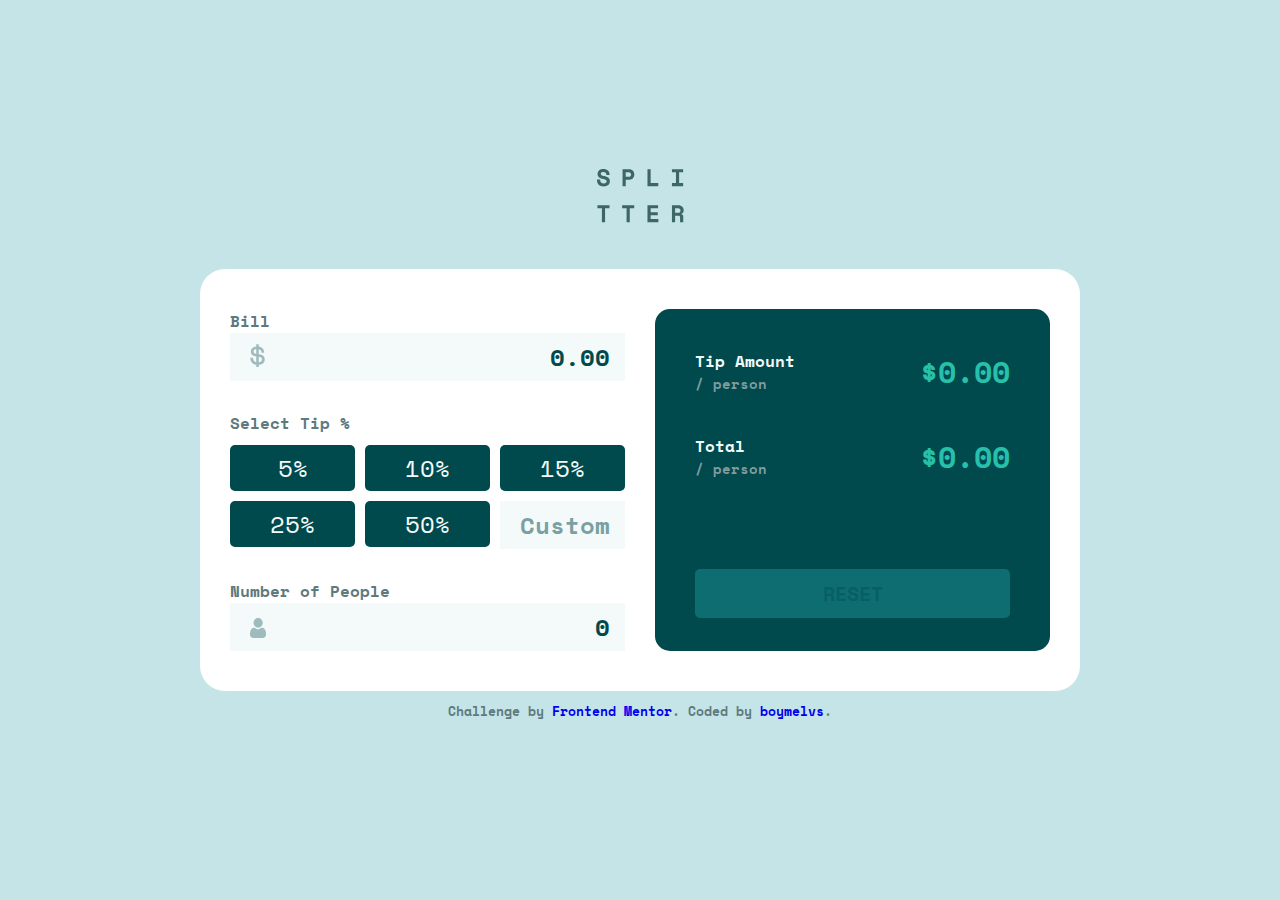
<file: index.html>
<!DOCTYPE html>
<html lang="en">
   <head>
      <meta charset="UTF-8" />
      <meta http-equiv="X-UA-Compatible" content="IE=edge" />
      <meta name="viewport" content="width=device-width, initial-scale=1.0" />
      <meta name="description" content="this is a solution to tip calculator app challenge from frontend mentor" />
      <meta name="keyword" content="html, css, flexbox, grid, javascripts" />
      <meta name="author" content="melvin" />

      <link rel="icon" type="image/png" sizes="32x32" href="./images/favicon-32x32.png" />

      <link rel="stylesheet" href="./styles/styles.css" />

      <title>Frontend Mentor | Tip calculator app</title>
   </head>
   <body>
      <div class="container">
         <main class="main_content">
            <div class="logo_container">
               <h1 class="title">Splitter Tip Calculator</h1>
               <img src="./images/logo.svg" alt="splitter" class="logo" />
            </div>

            <div class="calculator">
               <!-- /* keypad is here */ -->
               <section class="key_container">
                  <h2 class="title">Keypad</h2>
                  <!-- /* bill input */ -->
                  <div class="field bill_container">
                     <label for="bill">Bill </label>
                     <input type="number" class="bill" id="bill" placeholder="0.00" />
                  </div>

                  <div class="select_tip_container">
                     <label for="custom" class="select_tip">Select Tip %</label>

                     <div class="tip">
                        <button type="button" class="btn" value="5">5%</button>
                     </div>

                     <div class="tip">
                        <button type="button" class="btn" value="10">10%</button>
                     </div>

                     <div class="tip">
                        <button type="button" class="btn" value="15">15%</button>
                     </div>

                     <div class="tip">
                        <button type="button" class="btn" value="25">25%</button>
                     </div>

                     <div class="tip">
                        <button type="button" class="btn" value="50">50%</button>
                     </div>

                     <!-- /* custom tip */ -->
                     <div class="field tip">
                        <input type="number" class="btn custom" id="custom" placeholder="Custom" />
                     </div>
                  </div>

                  <!-- /* input number of peple */ -->
                  <div class="field people_container">
                     <label for="people">Number of People <span class="num_people_error">Can't be zero</span></label>
                     <input type="number" class="num_people" id="people" placeholder="0" />
                  </div>
               </section>

               <!-- /* display is here */ -->
               <section class="display_container">
                  <h2 class="title">Display The Amount</h2>
                  <div class="tip_amount_container">
                     <p class="tip_per_person">
                        Tip Amount
                        <span>/ person</span>
                     </p>

                     <!-- /* tip amount */ -->
                     <p class="currency" id="tip_amount">$<span class="tip_amount">0.00</span></p>
                  </div>

                  <div class="total_amount_container">
                     <p class="total_per_person">
                        Total
                        <span>/ person</span>
                     </p>

                     <!-- /* total amount */ -->
                     <p class="currency" id="total_amount">$<span class="total_amount">0.00</span></p>
                  </div>
                  <div class="reset">
                     <button type="reset" class="btn disabled" id="reset" value="reset">RESET</button>
                  </div>
               </section>
            </div>
         </main>

         <footer class="attribution">
            Challenge by <a href="https://www.frontendmentor.io?ref=challenge" target="_blank" rel="noreferrer noopener">Frontend Mentor</a>. Coded by
            <a href="https://github.com/boymelvs" target="_blank" rel="noreferrer noopener">boymelvs</a>.
         </footer>
      </div>
      <script src="./scripts/index.js"></script>
   </body>
</html>
</file>
<file: styles/styles.css>
@import url("https://fonts.googleapis.com/css2?family=Space+Mono:wght@400;700&display=swap");

*,
::before,
::after {
   margin: 0;
   padding: 0;
   box-sizing: border-box;
}

:root {
   --strong-cyan: hsl(172, 67%, 45%);
   --very-dark-cyan: hsl(183, 100%, 15%);
   --dark1-grayish-cyan: hsl(186, 14%, 43%);
   --dark2-grayish-cyan: hsl(184, 14%, 56%);
   --light1-grayish-cyan: hsl(185, 41%, 84%);
   --light2-grayish-cyan: hsl(189, 41%, 97%);
   --white: hsl(0, 0%, 100%);

   --font-size-10: 62.5%; /* 10px */
   --font-fam-space-mono: "Space Mono", monospace;
   --font-weight-400: 400;
   --font-weight-700: 700;

   --error1: #e69900;
   --error: hsl(0, 100%, 74%);

   --reset-btn-bg-disabled: hsl(183, 78%, 25%);
   --reset-btn-disable: hsl(184, 89%, 21%);
}

html {
   font-size: var(--font-size-10); /* 10pixel */
   font-family: var(--font-fam-space-mono);
}

body {
   font-size: 1.6rem;
   font-weight: var(--font-weight-700);
   background-color: var(--light1-grayish-cyan);
   color: var(--dark1-grayish-cyan);
}

footer {
   font-size: 1.3rem;
   text-align: center;
   padding: 1rem;
}

footer a {
   text-decoration: none;
}

.container {
   display: flex;
   flex-direction: column;
   align-items: center;
   justify-content: center;
   min-width: 32rem;
   padding-top: 3rem;
}

.main_content {
   display: flex;
   flex-direction: column;
   gap: 4rem; /* between logo & calculator */
   align-items: center;
   max-width: 76.8rem;
   padding: 0 1rem;
}

.title {
   display: none;
}

.calculator {
   display: flex;
   flex-direction: column;
   gap: 3rem; /* between key_container & display container */
   width: 100%;
   padding: 4rem 3rem;
   border-radius: 2.5rem;
   background-color: var(--white);
}

.field input {
   display: block;
   font-size: 2.4rem;
   text-align: right;
   height: 4.8rem;
   padding: 1rem 0;
   border: none;
   background-color: var(--light2-grayish-cyan);
   font-family: var(--font-fam-space-mono);
   font-weight: var(--font-weight-700);
   color: var(--very-dark-cyan);
   width: 100%;
}

.bill_container {
   padding-bottom: 3rem; /*spacing between bill & select tip */
}

.bill {
   background-image: url("../images/icon-dollar.svg"); /* dollar sysmbol */
   background-position: top 1rem left 2rem;
   background-repeat: no-repeat;
   background-size: 1.6rem;
}

.field input::placeholder {
   color: var(--very-dark-cyan);
}

.field input:focus {
   outline: none;
   border: 0.2rem solid var(--strong-cyan);
}

.select_tip_container {
   display: grid;
   grid-template-columns: repeat(12, 1fr);
   gap: 1rem; /* between each tip button */
   padding-bottom: 3rem; /* spacing between # of people */
}

.select_tip {
   grid-column: span 12; /* width of select tip text */
}

.tip {
   grid-column: span 6; /* width of each tip button */
   width: 100%;
}

.tip button {
   font-size: 2.4rem;
   padding: 0.5rem;
   color: var(--light2-grayish-cyan);
   font-family: var(--font-fam-space-mono);
   font-weight: var(--font-weight-400);
   background-color: var(--very-dark-cyan);
   border: none;
   border-radius: 0.5rem;
   width: 100%;
}

.tip button:hover {
   cursor: pointer;
   color: var(--very-dark-cyan);
   background-color: var(--light1-grayish-cyan);
   font-weight: var(--font-weight-700);
}

/* for js classes activate when/after click */
.tip button.active {
   color: var(--very-dark-cyan);
   background-color: var(--strong-cyan);
   font-weight: var(--font-weight-700);
}

.field .custom.active {
   color: var(--very-dark-cyan);
   /* background-color: var(--strong-cyan); */
   font-weight: var(--font-weight-700);
}

.custom::placeholder {
   opacity: 0.5;
}

.num_people {
   background-image: url("../images/icon-person.svg"); /* person sysmbol */
   background-position: top 1.5rem left 2rem;
   background-repeat: no-repeat;
   background-size: 1.6rem;
}

.people_container label {
   display: flex;
   justify-content: space-between;
}

.num_people_error {
   display: none;
   color: var(--error);
}

/* for js classes showing warning message */
.num_people_error.active {
   display: unset;
}

/* for js classes red color border if error */
.num_people.active {
   border: 0.2rem solid var(--error);
}

/* for js classes red color border if error */
.num_people:focus.active {
   border: 0.2rem solid var(--error);
}

.display_container {
   display: flex;
   flex-direction: column;
   gap: 2.5rem; /* between tip amount, total amount & reset button */
   border-radius: 1.5rem;
   padding: 3rem 2rem;
   background-color: var(--very-dark-cyan);
   width: 100%;
}

.tip_amount_container,
.total_amount_container {
   display: flex;
   justify-content: space-between;
   gap: 1rem;
   align-items: center;
   color: var(--light2-grayish-cyan);
   width: 100%;
}

.tip_per_person span,
.total_per_person span {
   display: block;
   font-size: 1.4rem;
   color: var(--dark2-grayish-cyan);
}

.currency,
.tip_amount,
.total_amount {
   font-size: 3rem;
   color: var(--strong-cyan);
}

/* for js classes disabled reset button */
.reset button {
   font-size: 2rem;
   font-family: var(--font-fam-space-mono);
   font-weight: var(--font-weight-700);
   color: var(--very-dark-cyan);
   padding: 1rem;
   border: none;
   border-radius: 0.5rem;
   background-color: var(--strong-cyan);
   width: 100%;
}

.reset button.disabled {
   pointer-events: none;
   background-color: var(--reset-btn-bg-disabled);
   color: var(--reset-btn-disable);
}

.reset button:hover {
   cursor: pointer;
   background-color: var(--light1-grayish-cyan);
}

/* ================= desktop screen size here ================= */
@media (min-width: 768px) {
   .container {
      min-height: 100vh;
      min-width: 76.8rem;
      padding-top: 0rem;
   }

   .main_content {
      max-width: 90rem;
   }

   .calculator {
      /* split key_container & display evenly */
      display: grid;
      grid-template-columns: repeat(12, 1fr);
   }

   .key_container {
      grid-column: span 6; /* max width key_container */
   }

   .tip {
      grid-column: span 4; /* width of each tip button */
   }

   .display_container {
      grid-column: span 6; /* max width of display */
      padding: 4rem 4rem 2rem 4rem;
      gap: 4rem;
      width: 100%;
   }

   .reset button {
      margin-top: 5rem;
   }
}
</file>
